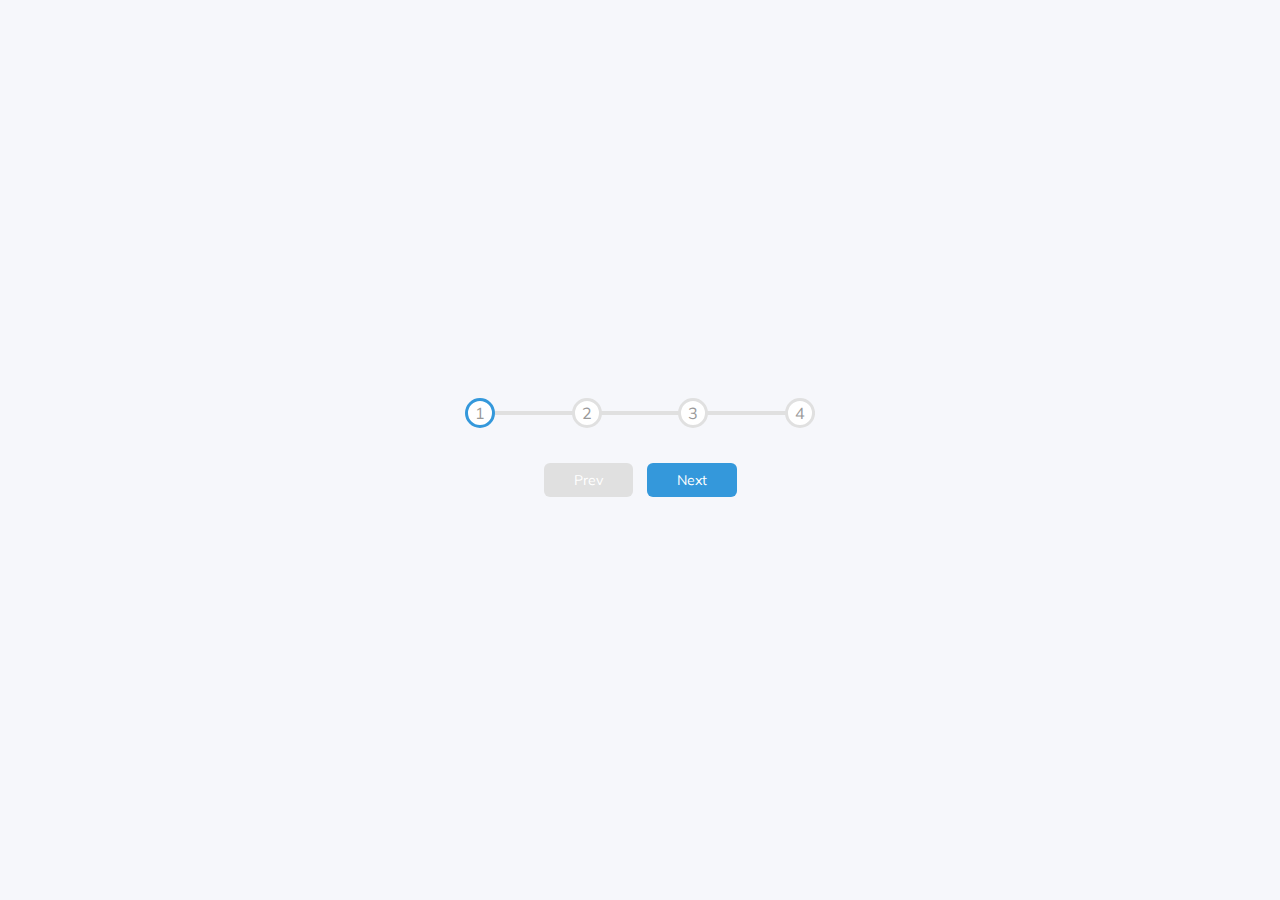
<file: 02_progress steps/index.html>
<!DOCTYPE html>
<html lang="en">

<head>
    <meta charset="UTF-8">
    <meta name="viewport" content="width=device-width, initial-scale=1.0">
    <link rel="stylesheet" href="style.css">
    <title>Progress Steps</title>
</head>

<body>
    <div class="container">
      <div class="progress-container">
        <div class="progress" id="progress"></div>
        <div class="circle active">1</div>
        <div class="circle">2</div>
        <div class="circle">3</div>
        <div class="circle">4</div>
      </div>
    <button class="btn" id="prev" disabled>Prev</button>
    <button class="btn" id="next">Next</button>

    </div>
    <script src="script.js"></script>
</body>

</html>
</file>
<file: 02_progress steps/style.css>
@import url('https://fonts.googleapis.com/css?family=Muli&display=swap');
    
    :root{
        --line-border-fill: #3498db;
        --line-border-empty:  #e0e0e0;
    }
    
    * {
        box-sizing: border-box;
    }
    
    body {
        background-color: #f6f7fb;
        font-family: 'Muli', sans-serif;
        display: flex;
        align-items: center;
        justify-content: center;
        height: 100vh;
        overflow: hidden;
        margin: 0;
    }

    .container {
        text-align: center;
    }

    .progress-container {
        display: flex;
        justify-content: space-between;
        position: relative;
        margin-bottom: 30px;
        max-width: 100%;
        width: 350px;
    }

    .progress-container::before {
        content: "";
        background-color: var(--line-border-empty);
        position: absolute;
        top: 50%;
        left: 0;
        transform: translateY(-50%);
        height: 4px;
        width: 100%;
        z-index: -1;
    }

    .progress {
        background-color: var(--line-border-fill);
        position: absolute;
        top: 50%;
        left: 0;
        transform: translateY(-50%);
        height: 4px;
        width: 0%;
        z-index: -1;
        transition: 0.4s ease;
    }

    .circle {
        background-color: #fff;
        color: #999;
        border-radius: 50%;
        height: 30px;
        width: 30px;
        display: flex;
        align-items: center;
        justify-content: center;
        border: 3px solid var(--line-border-empty);
        transition: 0.4s ease;
    }

    .circle.active{
        border-color: var(--line-border-fill);
    }

    .btn{
        background-color: var(--line-border-fill);
        color: #fff;
        border: 0;
        border-radius: 6px;
        cursor: pointer;
        font-family: inherit;
        padding: 8px 30px;
        margin: 5px;
        font-size: 14px;
    }

    .btn:active{
        transform: scale(0.98);
    }

    .btn:focus{
        outline: 0;
    }

    .btn:disabled{
        background-color: var(--line-border-empty);
        cursor: not-allowed;
    }
</file>
